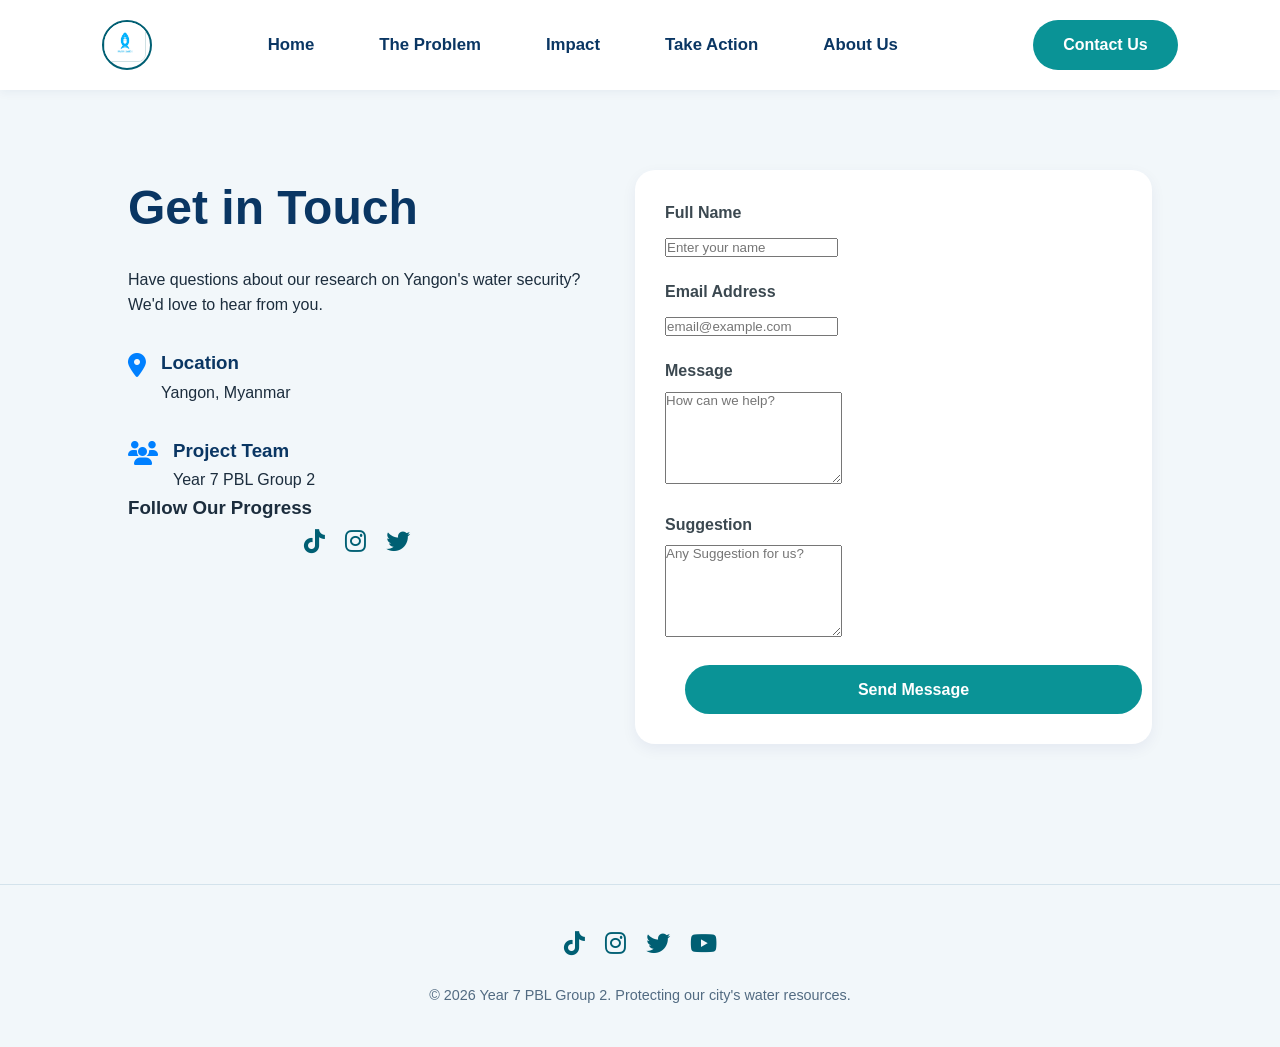
<file: contact.html>
<!DOCTYPE html>
<html lang="en">
<head>
    <meta charset="UTF-8">
    <meta name="viewport" content="width=device-width, initial-scale=1.0">
    <title>Water Pollution</title>
    <link rel="stylesheet" href="style.css">
    <link rel="stylesheet" href="https://cdnjs.cloudflare.com/ajax/libs/font-awesome/6.4.0/css/all.min.css" />
    <link rel="icon" type="image/jpeg" href="Image.jpg">
</head>
<body>

    <nav class="navbar">
        <div class="logo-circle">
            <a href="index.html">
                <img src="Image.jpg" alt="Waterguards Logo" class="logo-img">
            </a>
        </div>
        <div class="nav-links">
            <a href="index.html">Home</a>
            <a href="problem.html">The Problem</a>
            <a href="impact.html">Impact</a>
            <a href="action.html">Take Action</a>
            <a href="about.html">About Us</a>
        </div>
        <a href="contact.html" class="cta-button">Contact Us</a>
    </nav>

    <div class="contact-page-wrapper">
        
        <div class="success-screen" id="success">
            <div class="success-card">
                <div class="success-logo-circle">
                    <img src="Image.jpg" alt="Waterguards Logo" class="success-logo-img">
                </div>
                <h1>Message Sent!</h1>
                <p>Thank you for reaching out. Our PBL group will get back to you soon.</p>
                <a href="index.html" class="success-btn">Return To Home</a>
            </div>
        </div>

        <div class="contact-flex-container" id="contact-main">
            
            <div class="contact-info">
                <h1>Get in Touch</h1>
                <p>Have questions about our research on Yangon's water security? We'd love to hear from you.</p>
                
                <div class="info-item">
                    <i class="fas fa-map-marker-alt"></i>
                    <div>
                        <h3>Location</h3>
                        <p>Yangon, Myanmar</p>
                    </div>
                </div>

                <div class="info-item">
                    <i class="fas fa-users"></i>
                    <div>
                        <h3>Project Team</h3>
                        <p>Year 7 PBL Group 2</p>
                    </div>
                </div>

                <div class="social-box">
                    <h3>Follow Our Progress</h3>
                    <div class="social-links">
                        <a href="https://www.tiktok.com/en/"><i class="fab fa-tiktok"></i></a>
                        <a href="https://www.instagram.com/"><i class="fab fa-instagram"></i></a>
                        <a href="https://x.com/"><i class="fab fa-twitter"></i></a>
                    </div>
                </div>
            </div>

            <div class="contact-form-card">
                <form class="contact-form">
                    <div class="form-group">
                        <label>Full Name</label>
                        <input type="text" placeholder="Enter your name" required>
                    </div>
                    <div class="form-group">
                        <label>Email Address</label>
                        <input type="email" placeholder="email@example.com" required>
                    </div>
                    <div class="form-group">
                        <label>Message</label>
                        <textarea placeholder="How can we help?" rows="6" required></textarea>
                    </div>

                     <div class="form-group">
                        <label>Suggestion</label>
                        <textarea placeholder="Any Suggestion for us?" rows="6" required></textarea>
                    </div>
                    <a href="#success" class="cta-button full-width">Send Message</a>
                </form>
            </div>
        </div>
    </div>

<footer class="footer">
        <div class="social-links">
            <a href="https://www.tiktok.com/" target="_blank" aria-label="TikTok"><i class="fab fa-tiktok"></i></a>
            <a href="https://www.instagram.com/" target="_blank" aria-label="Instagram"><i class="fab fa-instagram"></i></a>
            <a href="https://x.com/" target="_blank" aria-label="Twitter"><i class="fab fa-twitter"></i></a>
            <a href="https://www.youtube.com/" target="_blank" aria-label="YouTube"><i class="fab fa-youtube"></i></a>
        </div>
        <p>&copy; 2026 Year 7 PBL Group 2. Protecting our city's water resources.</p>
    </footer>
</footer>


</body>
</html>
</file>
<file: style.css>
/* Index */
* {
    margin: 0;
    padding: 0;
    box-sizing: border-box;
    font-family: 'Segoe UI', sans-serif;
    scroll-behavior: smooth;
}

body {
    line-height: 1.6;
    color: #1a252c;
    background-color: #f4f9fc;
}

/* --- Theme Colors --- */
:root {
    --primary-blue: #006673; 
    --primary-accent: #00a3b4; 
    --dark-blue: #03045e;
    --cta-green: #006673;
    --cta-hover: #005561; 
}

.logo-circle {
    width: 50px;
    height: 50px;
    background-color: #ffffff;
    border-radius: 50%;
    border: 2px solid var(--primary-blue);
    display: flex;
    justify-content: center;
    align-items: center;
    overflow: hidden; 
    cursor: pointer;
    transition: transform 0.3s ease, border-color 0.3s ease;
}

.logo-circle:hover {
    transform: scale(1.1);
    border-color: var(--primary-accent);
}

.logo-img {
    max-width: 90%;
    max-height: 90%;
    object-fit: contain;
}

.navbar {
    display: flex;
    justify-content: space-between;
    align-items: center;
    padding: 20px 8%; 
    background-color: #ffffff;
    box-shadow: 0 2px 10px rgba(3, 4, 94, 0.05); 
    position: sticky;
    top: 0;
    z-index: 1000;
}

.nav-links {
    display: flex;
    gap: 45px; 
    align-items: center; 
}

.nav-links a {
    text-decoration: none;
    color: var(--dark-blue); 
    font-weight: 600;
    font-size: 1.05rem; 
    transition: all 0.3s ease;
    padding: 8px 16px; 
    border-radius: 20px; 
}

.nav-links a:hover {
    color: var(--primary-accent);
    transform: translateY(-2px);
}

.nav-links a.active {
    background-color: #003366 !important; 
    color: #ffffff !important;
}

.cta-button {
    background-color: var(--cta-green);
    color: #ffffff;
    padding: 12px 30px; 
    border: none;
    border-radius: 25px;
    cursor: pointer;
    font-weight: bold;
    margin-left: 20px;
}

@media (max-width: 600px) {
    .navbar {
        flex-direction: column;
        gap: 15px;
        padding: 1rem 5%;
    }
    .logo-circle {
        width: 40px;
        height: 40px;
    }
    .nav-links {
        flex-direction: column;
        align-items: center;
        gap: 10px;
    }
}

/* Header */
.hero-section {
    position: relative;
    width: 100%;
    min-height: 75vh;
    background-image: url('https://i.pinimg.com/1200x/fe/5a/a8/fe5aa83a6c1b85cbc295383f99c4b17a.jpg'); 
    background-size: cover;
    background-position: center;
}

.hero-overlay {
    position: absolute;
    top: 0; left: 0;
    width: 100%; height: 100%;
    background: rgba(0, 0, 0, 0.55); 
    display: flex;
    justify-content: center;
    align-items: center;
    padding: 20px;
}

.hero-content {
    max-width: 800px;
    text-align: center;
    display: flex;
    flex-direction: column;
    align-items: center;
}

.hero-content h1 {
    font-size: 3.5rem;
    color: #ffffff;
    margin-bottom: 15px;
    font-weight: 700;
}

.hero-content p {
    font-size: 1.2rem;
    color: #f1f5f9;
    line-height: 1.6;
    margin-bottom: 35px; 
}

.hero-buttons {
    display: block;
    width: 100%;
}

.btn.secondary {
    display: inline-block;
    background-color: var(--cta-green); 
    border: 2px solid var(--primary-accent);
    color: #ffffff;
    font-family: 'Segoe UI', Tahoma, Geneva, Verdana, sans-serif;
    font-weight: 600;
    font-size: 1.15rem;
    letter-spacing: 0.3px;
    padding: 12px 45px;
    border-radius: 50px; 
    text-align: center;
    text-decoration: none;
    cursor: pointer;
    transition: background-color 0.2s ease, transform 0.2s ease;
}

.btn.secondary:hover {
    background-color: var(--cta-hover);
    transform: scale(1.02); 
}

@media (max-width: 768px) {
    .hero-content h1 {
        font-size: 2.5rem;
    }
    .hero-content p {
        font-size: 1.05rem;
    }
}

.btn {
    padding: 12px 30px;
    font-size: 1rem;
    font-weight: 600;
    border-radius: 50px; 
    cursor: pointer;
    transition: all 0.3s ease;
    border: 2px solid var(--primary-blue);
}

.btn:first-child {
    background-color: var(--primary-blue);
    color: #ffffff;
}

.btn:first-child:hover {
    background-color: var(--primary-accent);
    border-color: var(--primary-accent);
    transform: translateY(-2px); 
    box-shadow: 0 4px 10px rgba(0, 102, 115, 0.3);
}

.btn.secondary {
    background-color: transparent;
    color: var(--primary-blue);
}

.btn.secondary:hover {
    background-color: var(--primary-blue);
    color: #ffffff;
    transform: translateY(-2px);
    box-shadow: 0 4px 10px rgba(0, 102, 115, 0.3);
}

.close {
    position: absolute;
    top: 10px; right: 15px;
    font-size: 20px;
    cursor: pointer;
}

.modal-checkbox {
    display: none;
}

.modal {
    display: none;
    position: fixed;
    top: 0; left: 0;
    width: 100%; height: 100%;
    background: rgba(3, 4, 94, 0.6); 
    z-index: 2000;
}

.modal-checkbox:checked + .modal {
    display: block;
}

.modal-content {
    background: #ffffff;
    margin: 10% auto;
    padding: 40px;
    width: 90%;
    max-width: 400px;
    border-radius: 15px;
    text-align: center;
    position: relative;
    box-shadow: 0 10px 30px rgba(3, 4, 94, 0.15); 
}

.close {
    position: absolute;
    top: 15px; right: 20px;
    font-size: 24px;
    cursor: pointer;
    color: var(--dark-blue);
}

.modal-content input {
    width: 100%;
    padding: 12px;
    margin: 10px 0;
    border: 1px solid #c8d7dd; 
    border-radius: 5px;
}

/* Sections */
.stats {
    display: flex;
    justify-content: space-between;
    padding: 60px 10%;
    gap: 20px;
}

.stat-card {
    flex: 1;
    text-align: center;
    padding: 30px;
    background: #ffffff; 
    border-radius: 10px;
    border-top: 5px solid var(--primary-accent);
    box-shadow: 0 4px 15px rgba(3, 4, 94, 0.04);
}

.yangon-context {
    padding: 60px 15%;
    background-color: #eaf4f6; 
    text-align: center;
}

.yangon-context h2 {
    font-size: 2.5rem;
    color: var(--dark-blue);
    margin-bottom: 20px;
}

.yangon-context p {
    font-size: 1.1rem;
    color: #1a252c;
    max-width: 800px;
    margin: 10px auto;
    line-height: 1.8;
}

.stat-card h3 { font-size: 2.5rem; color: var(--dark-blue); }

.pollution-gallery {
    padding: 60px 10%;
    background-color: #ffffff; 
}

.gallery-wrapper {
    display: flex;
    justify-content: center;
    gap: 40px; 
    flex-wrap: wrap;
}

.gallery-item {
    flex: 0 0 45%; 
    min-width: 280px; 
    position: relative;
    border-radius: 15px;
    overflow: hidden; 
    box-shadow: 0 10px 25px rgba(3, 4, 94, 0.08); 
    transition: all 0.4s ease-out; 
    background: #ffffff; 
}

.gallery-item:hover {
    transform: translateY(-8px) scale(1.02);
    box-shadow: 0 20px 40px rgba(0, 102, 115, 0.15); 
}

.gallery-image {
    width: 100%;
    height: 100%;
    object-fit: cover;
    display: block;
    transition: transform 0.4s ease-out;
}

.image-label {
    position: absolute;
    bottom: 0; left: 0; right: 0;
    padding: 10px 15px;
    background: linear-gradient(transparent, rgba(3, 4, 94, 0.85)); 
    color: #ffffff;
    font-size: 0.9rem;
    font-weight: 600;
}

/* Mobile */
@media (max-width: 768px) {
    .stats {
        flex-direction: column;
    }
    
    .stat-card {
        width: 100%;
    }

    .hero h1 {
        font-size: 2.5rem;
    }
}

/* Footer */
.footer {
    text-align: center;
    padding: 40px;
    margin-top: 50px;
    border-top: 1px solid #d0e1e4;
    font-size: 0.9rem;
    color: #3b4850;
}

.social-links {
    margin-bottom: 20px;
    display: flex;
    justify-content: center;
    gap: 20px;
}

.social-links a {
    color: var(--primary-blue); 
    font-size: 1.5rem;
    transition: transform 0.3s ease, color 0.3s ease;
}

.social-links a:hover {
    color: var(--primary-accent); 
    transform: scale(1.2);
}

/* Problem */
* {
    margin: 0;
    padding: 0;
    box-sizing: border-box;
    font-family: 'Segoe UI', sans-serif;
    scroll-behavior: smooth;
}

body {
    line-height: 1.6;
    color: #1a252c; 
    background-color: #f4f9fc; 
}

:root {
    --primary-blue: #006673; 
    --primary-accent: #00a3b4; 
    --dark-blue: #03045e; 
    --cta-green: #006673; 
    --cta-hover: #005561; 
}

.navbar {
    display: flex;
    justify-content: space-between;
    align-items: center;
    padding: 10px 5%;
    background-color: #ffffff;
    box-shadow: 0 2px 10px rgba(3, 4, 94, 0.05); 
    position: sticky;
    top: 0;
    z-index: 1000;
}

/* Circular Logo Container */
.logo-circle {
    width: 50px;
    height: 50px;
    background-color: #ffffff;
    border-radius: 50%;
    border: 2px solid var(--primary-blue);
    display: flex;
    justify-content: center;
    align-items: center;
    overflow: hidden; 
    cursor: pointer;
    transition: transform 0.3s ease, border-color 0.3s ease;
}

.logo-circle:hover {
    transform: scale(1.1);
    border-color: var(--primary-accent);
}

.logo-img {
    max-width: 90%; 
    max-height: 90%;
    object-fit: contain; 
}

.navbar {
    display: flex;
    justify-content: space-between;
    align-items: center;
    padding: 20px 8%; 
    background-color: #ffffff;
    box-shadow: 0 2px 10px rgba(3, 4, 94, 0.05); 
    position: sticky;
    top: 0;
    z-index: 1000;
}

.nav-links {
    display: flex;
    gap: 45px; 
}

.nav-links a {
    text-decoration: none;
    color: var(--dark-blue); 
    font-weight: 600;
    font-size: 1.05rem; 
    transition: all 0.3s ease;
    padding: 5px 10px;
}

.nav-links a:hover {
    color: var(--primary-accent);
    transform: translateY(-2px);
}

.cta-button {
    background-color: var(--cta-green);
    color: #ffffff;
    padding: 12px 30px; 
    border: none;
    border-radius: 25px;
    cursor: pointer;
    font-weight: bold;
    margin-left: 20px;
}

.cta-button:hover {
    background-color: var(--cta-hover);
}

@media (max-width: 600px) {
    .navbar {
        flex-direction: column;
        gap: 15px;
        padding: 1rem 5%;
    }
    .logo-circle {
        width: 40px;
        height: 40px;
    }
    .nav-links {
        flex-direction: column;
        align-items: center;
        gap: 10px;
    }
}
 
.section-theme {
    padding: 60px 10%;
    text-align: center;
    background-color: #ffffff;
}
 
.section-theme h2 {
    color: var(--dark-blue);       
    font-size: 2.2rem;        
    margin-bottom: 25px;
    font-weight: 700;
}
 
.section-theme p {
    color: #1a252c;
    font-size: 1.15rem;
    line-height: 1.8;
    max-width: 800px;        
    margin: 0 auto;          
}
 
.problem-container {
    padding: 80px 10%;
    background: #ffffff;
}
 
.header-content {
    text-align: center;
    margin-bottom: 50px;
}
 
.consequences-theme {
    background-color: #eaf4f6; 
    padding: 60px 10%;
    margin-top: 40px;
    border-radius: 10px;
}
 
.impact-grid {
    display: grid;
    grid-template-columns: repeat(auto-fit, minmax(280px, 1fr));
    gap: 30px;
    margin-top: 30px;
}
 
.impact-item {
    background: #ffffff;
    padding: 25px;
    border-radius: 15px;
    border: 1px solid #d0e1e4; 
}
 
.impact-item h4 {
    color: var(--primary-blue);
    margin-bottom: 10px;
}
 
/* Bento Grid Layout */
.bento-grid {
    display: grid;
    gap: 40px;
    grid-template-columns: repeat(auto-fit, minmax(350px, 1fr));
    padding: 100px;
}
 
.card {
    padding: 40px;
    margin-bottom: 20px;
}
 
/* Card Styling */
.card {
    background: #ffffff;
    padding: 30px;
    border-radius: 20px;
    border-left: 6px solid var(--primary-accent); /* Vibrant brand indicator */
    box-shadow: 0 10px 25px rgba(3, 4, 94, 0.06);
    transition: all 0.3s ease-in-out;
}
 
.card:hover {
    transform: translateY(-15px);
    box-shadow: 0 20px 30px rgba(0, 102, 115, 0.15);
    border-left-width: 12px;
}
 
.icon {
    font-size: 2.5rem;
    margin-bottom: 20px;
    display: block;
}
 
.card h3 {
    color: var(--dark-blue);
    margin-bottom: 15px;
    font-size: 1.4rem;
}
 
.card p {
    color: #3b4850; /* Hardened grey to ensure readability */
    font-size: 1rem;
    line-height: 1.7;
}
 
.reveal-card {
    opacity: 0;
    transform: translateY(30px);
    animation: fadeInUp 0.8s ease forwards;
}
 
.reveal-card:nth-child(1) { animation-delay: 0.2s; }
.reveal-card:nth-child(2) { animation-delay: 0.5s; }
.reveal-card:nth-child(3) { animation-delay: 0.8s; }
 
@keyframes fadeInUp {
    to {
        opacity: 1;
        transform: translateY(0);
    }
}
 
@media (max-width: 768px) {
    .bento-grid {
        gap: 20px;
    }
}
 
.gallery-container {
    padding: 60px 10%;
    background-color: #ffffff;
}
 
.gallery-container h2 {
    color: var(--dark-blue);
    text-align: center;
    margin-bottom: 40px;
}
 
.gallery-container p {
    text-align: center;
    color: #1a252c;
    max-width: 700px;
    margin: 0 auto 50px auto;
}
 
.evidence-gallery {
    display: flex;
    justify-content: center;
    gap: 30px;
}
 
.evidence-card {
    position: relative;
    width: 45%;
    max-width: 400px;
    border-radius: 20px;
    overflow: hidden;
    box-shadow: 0 10px 25px rgba(3, 4, 94, 0.1);
    transition: transform 0.3s ease;
}
 
.evidence-card img {
    width: 100%;
    height: 300px;
    object-fit: cover;
}
 
.evidence-card:hover {
    transform: translateY(-10px);
}
 
.caption-overlay {
    position: absolute;
    bottom: 0;
    left: 0;
    width: 100%;
    color: #ffffff;
    font-weight: bold;
    text-align: center;
    padding: 15px 0;
    background: linear-gradient(to top, rgba(3, 4, 94, 0.85), transparent); /* Rich navy base overlay gradient */
}
 
/* Footer */
.footer {
    text-align: center;
    padding: 40px;
    margin-top: 50px;
    border-top: 1px solid #d0e1e4;
    font-size: 0.9rem;
    color: #3b4850;
}

.social-links {
    margin-bottom: 20px;
    display: flex;
    justify-content: center;
    gap: 20px;
}

.social-links a {
    color: var(--primary-blue); 
    font-size: 1.5rem;
    transition: transform 0.3s ease, color 0.3s ease;
}

.social-links a:hover {
    color: var(--primary-accent); 
    transform: scale(1.2);
}

/* IMpact */
* {
    margin: 0;
    padding: 0;
    box-sizing: border-box;
    font-family: 'Segoe UI', sans-serif;
    scroll-behavior: smooth;
}

body {
    line-height: 1.6;
    color: #1a252c; 
    background-color: #f4f9fc;
}

:root {
    --primary-blue: #006673; 
    --primary-accent: #00a3b4; 
    --dark-blue: #03045e; 
    --cta-green: #006673;
    --cta-hover: #005561; 
}   

.navbar {
    display: flex;
    justify-content: space-between;
    align-items: center;
    padding: 10px 5%;
    background-color: #ffffff;
    box-shadow: 0 2px 10px rgba(3, 4, 94, 0.05); 
    position: sticky;
    top: 0;
    z-index: 1000;
}

.logo-circle {
    width: 50px;
    height: 50px;
    background-color: #fff;
    border-radius: 50%;
    border: 2px solid var(--primary-blue);
    display: flex;
    justify-content: center;
    align-items: center;
    overflow: hidden; 
    cursor: pointer;
    transition: transform 0.3s ease, border-color 0.3s ease;
}

.logo-circle:hover {
    transform: scale(1.1);
    border-color: var(--primary-accent); 
}

.logo-img {
    max-width: 90%; 
    max-height: 90%;
    object-fit: contain; 
}

.navbar {
    display: flex;
    justify-content: space-between;
    align-items: center;
    padding: 20px 8%; 
    background-color: #ffffff;
    box-shadow: 0 2px 10px rgba(3, 4, 94, 0.05); 
    position: sticky;
    top: 0;
    z-index: 1000;
}

.nav-links {
    display: flex;
    gap: 45px; 
}

.nav-links a {
    text-decoration: none;
    color: var(--dark-blue); 
    font-weight: 600;
    font-size: 1.05rem; 
    transition: all 0.3s ease;
    padding: 5px 10px;
}

.nav-links a:hover {
    color: var(--primary-accent);
    transform: translateY(-2px);
}

.cta-button {
    background-color: var(--cta-green);
    color: white;
    padding: 12px 30px; 
    border: none;
    border-radius: 25px;
    cursor: pointer;
    font-weight: bold;
    margin-left: 20px;
}

.cta-button:hover {
    background-color: var(--cta-hover);
}

/* --- Responsive View --- */
@media (max-width: 600px) {
    .navbar {
        flex-direction: column;
        gap: 15px;
        padding: 1rem 5%;
    }
    .logo-circle {
        width: 40px;
        height: 40px;
    }
    .nav-links {
        flex-direction: column;
        align-items: center;
        gap: 10px;
    }
}

body {
    background-color: #f4f9fc;
    font-family: 'Helvetica Neue', Arial, sans-serif;
    color: #1a252c;
}
 
.impact-section {
    max-width: 900px;
    margin: 50px auto;
    padding: 0 20px;
}
 
.river-header {
    margin-bottom: 60px;
    border-bottom: 2px solid #d0e1e4; 
    padding-bottom: 20px;
}
 
.river-header h1 {
    color: var(--dark-blue);
    font-size: 2.8rem;
    margin-bottom: 10px;
}
 
.impact-roadmap {
    display: flex;
    flex-direction: column;
    gap: 40px;
}
 
.step-item {
    display: flex;
    align-items: flex-start;
    gap: 30px;
    background: white;
    padding: 30px;
    border-radius: 8px;
    box-shadow: 5px 5px 0px var(--primary-blue); 
    border: 1px solid #d0e1e4;
    transition: transform 0.3s ease, box-shadow 0.3s ease;
}

.step-item:hover {
    transform: translateY(-10px); 
    box-shadow: 10px 10px 0px var(--primary-accent); 
    cursor: pointer;
}
 
.step-number {
    font-size: 3rem;
    font-weight: 900;
    color: var(--primary-accent);
    line-height: 1;
}
 
.step-content h3 {
    margin-top: 0;
    color: var(--dark-blue);
    font-size: 1.5rem;
    margin-bottom: 10px;
}
 
.step-content p {
    color: #3b4850; 
    line-height: 1.7;
    margin: 0;
}
 
@media (max-width: 600px) {
    .step-item {
        flex-direction: column;
        padding: 20px;
    }
    .step-number {
        font-size: 2rem;
    }
}

img {
    width: 100%;
    height: auto;
    border-radius: 8px;
    border: 1px solid #d0e1e4;
    margin: 50px 0; 
    transition: transform 0.4s ease, box-shadow 0.4s ease;
}

img:hover {
    transform: scale(1.02); 
    box-shadow: 0 15px 30px rgba(3, 4, 94, 0.15); 
    cursor: pointer;
}

.footer {
    text-align: center;
    padding: 40px;
    margin-top: 50px;
    border-top: 1px solid #d0e1e4;
    font-size: 0.9rem;
    color: #3b4850;
}

.social-links {
    margin-bottom: 20px;
    display: flex;
    justify-content: center;
    gap: 20px;
}

.social-links a {
    color: var(--primary-blue); 
    font-size: 1.5rem;
    transition: transform 0.3s ease, color 0.3s ease;
}

.social-links a:hover {
    color: var(--primary-accent); 
    transform: scale(1.2);
}

/* contact */
* {
    margin: 0;
    padding: 0;
    box-sizing: border-box;
    font-family: 'Segoe UI', sans-serif;
    scroll-behavior: smooth;
}

body {
    line-height: 1.6;
    color: #1a252c; 
    background-color: #f4f9fc; 
}

/* --- Theme Colors --- */
:root {
    --primary-blue: #006673; 
    --primary-accent: #00a3b4; 
    --dark-blue: #03045e; 
    --cta-green: #006673;
    --cta-hover: #005561; 
}   

/* --- Navbar Styles --- */
.navbar {
    display: flex;
    justify-content: space-between;
    align-items: center;
    padding: 10px 5%;
    background-color: #ffffff;
    box-shadow: 0 2px 10px rgba(3, 4, 94, 0.05);
    position: sticky;
    top: 0;
    z-index: 1000;
}

/* Circular Logo Container */
.logo-circle {
    width: 50px;
    height: 50px;
    background-color: #fff;
    border-radius: 50%;
    border: 2px solid var(--primary-blue);
    display: flex;
    justify-content: center;
    align-items: center;
    overflow: hidden; 
    cursor: pointer;
    transition: transform 0.3s ease, border-color 0.3s ease;
}

.logo-circle:hover {
    transform: scale(1.1);
    border-color: var(--primary-accent);
}

/* Logo image styles */
.logo-img {
    max-width: 90%; 
    max-height: 90%;
    object-fit: contain; 
}

.navbar {
    display: flex;
    justify-content: space-between;
    align-items: center;
    padding: 20px 8%; 
    background-color: #ffffff;
    box-shadow: 0 2px 10px rgba(3, 4, 94, 0.05); 
    position: sticky;
    top: 0;
    z-index: 1000;
}

.nav-links {
    display: flex;
    gap: 45px; 
}

.nav-links a {
    text-decoration: none;
    color: var(--dark-blue);
    font-weight: 600;
    font-size: 1.05rem; 
    transition: all 0.3s ease;
    padding: 5px 10px;
}

.nav-links a:hover {
    color: var(--primary-accent);
    transform: translateY(-2px);
}

.cta-button {
    background-color: var(--cta-green);
    color: white;
    padding: 12px 30px; 
    border: none;
    border-radius: 25px;
    cursor: pointer;
    font-weight: bold;
    margin-left: 20px;
}

/* --- Responsive View --- */
@media (max-width: 600px) {
    .navbar {
        flex-direction: column;
        gap: 15px;
        padding: 1rem 5%;
    }
    .logo-circle {
        width: 40px;
        height: 40px;
    }
    .nav-links {
        flex-direction: column;
        align-items: center;
        gap: 10px;
    }
}

.contact-page-wrapper {
    padding: 60px 8%;
    min-height: 80vh;
    display: flex;
    align-items: center;
    justify-content: center;
}

.contact-flex-container {
    display: flex;
    gap: 50px;
    width: 100%;
    max-width: 1100px;
}

/* Info Side */
.contact-info {
    flex: 1;
}

.contact-info h1 {
    color: var(--dark-blue);
    font-size: 3rem;
    margin-bottom: 20px;
}

.info-item {
    display: flex;
    gap: 15px;
    margin-top: 30px;
}

.info-item i {
    color: var(--primary-accent);
    font-size: 1.5rem;
    margin-top: 5px;
}

.info-item h3 { color: var(--dark-blue); margin-bottom: 2px; }

/* Form Card */
.contact-form-card {
    flex: 1;
    background: white;
    padding: 40px;
    border-radius: 20px;
    box-shadow: 0 10px 30px rgba(3, 4, 94, 0.06); 
}

.form-group { margin-bottom: 20px; }
.form-group label { display: block; font-weight: 600; margin-bottom: 8px; color: #3b4850; } 

.full-width { width: 100%; text-align: center; padding: 15px; }

.success-screen {
    display: none;
    width: 100%;
}

#success:target {
    display: flex;
    justify-content: center;
    align-items: center;
    position: fixed;
    top: 0; left: 0;
    width: 100%; height: 100%;
    background-color: #eaf4f6;
    z-index: 2000;
}

#success:target ~ #contact-main {
    display: none;
}

.success-card {
    background: white;
    padding: 50px;
    border-radius: 40px;
    text-align: center;
    box-shadow: 0 20px 40px rgba(3, 4, 94, 0.1);
    max-width: 450px;
    width: 90%;
}

.success-logo-circle {
    width: 140px; height: 140px;
    border: 5px solid var(--primary-accent); 
    border-radius: 50%;
    margin: 0 auto 30px;
    display: flex;
    justify-content: center;
    align-items: center;
}

.success-logo-img {
    width: 70%;
    height: auto;
}

.success-btn {
    display: inline-block;
    background-color: var(--primary-blue); 
    color: white;
    padding: 15px 40px;
    border-radius: 50px;
    text-decoration: none;
    font-weight: bold;
    margin-top: 20px;
    transition: background-color 0.2s ease;
}

.success-btn:hover {
    background-color: var(--cta-hover);
}

.contact-page-wrapper {
    padding: 80px 10%;
}

.contact-flex-container {
    display: flex;
    gap: 50px;
}

.contact-form-card {
    flex: 1;
    background: white;
    padding: 30px;
    border-radius: 20px;
    box-shadow: 0 5px 15px rgba(3, 4, 94, 0.06);
}

.full-width {
    display: block;
    text-align: center;
    width: 100%;
    text-decoration: none;
}

@keyframes fadeIn {
    from { opacity: 0; transform: translateY(20px); }
    to { opacity: 1; transform: translateY(0); }
}

/* --- Mobile Responsive --- */
@media (max-width: 900px) {
    .contact-flex-container { flex-direction: column; }
    .contact-info { text-align: center; }
    .info-item { justify-content: center; }
}

/* Footer */
.footer {
    text-align: center;
    padding: 40px;
    margin-top: 50px;
    border-top: 1px solid #d0e1e4; 
    font-size: 0.9rem;
    color: #3b4850;
}

.social-links {
    margin-bottom: 20px;
    display: flex;
    justify-content: center;
    gap: 20px;
}

.social-links a {
    color: var(--primary-blue); 
    font-size: 1.5rem;
    transition: transform 0.3s ease, color 0.3s ease;
}

.social-links a:hover {
    color: var(--primary-accent); 
    transform: scale(1.2);
}

/* action */
* {
    margin: 0;
    padding: 0;
    box-sizing: border-box;
    font-family: 'Segoe UI', sans-serif;
    scroll-behavior: smooth;
}

body {
    line-height: 1.6;
    color: #1c2d3d;
    background-color: #f2f7fa;
}

/* --- Theme Colors --- */
:root {
    --primary-blue: #005f73; 
    --primary-accent: #0080ff; 
    --dark-blue: #0a3663; 
    --cta-green: #0a9396;
    --cta-hover: #005f73; 
}   

/* --- Navbar Styles --- */
.navbar {
    display: flex;
    justify-content: space-between;
    align-items: center;
    padding: 20px 8%; 
    background-color: #ffffff;
    box-shadow: 0 2px 10px rgba(10, 54, 99, 0.06);
    position: sticky;
    top: 0;
    z-index: 1000;
}

.logo-circle {
    width: 50px;
    height: 50px;
    background-color: #fff;
    border-radius: 50%;
    border: 2px solid var(--primary-blue);
    display: flex;
    justify-content: center;
    align-items: center;
    overflow: hidden;
    cursor: pointer;
    transition: transform 0.3s ease, border-color 0.3s ease;
}

.logo-circle:hover {
    transform: scale(1.1);
    border-color: var(--primary-accent);
}

.logo-img {
    max-width: 90%;
    max-height: 90%;
    object-fit: contain; 
}

.nav-links {
    display: flex;
    gap: 45px; 
}

.nav-links a {
    text-decoration: none;
    color: var(--dark-blue);
    font-weight: 600;
    font-size: 1.05rem; 
    transition: all 0.3s ease;
    padding: 5px 10px;
}

.nav-links a:hover {
    color: var(--primary-accent);
    transform: translateY(-2px);
}

.cta-button {
    background-color: var(--cta-green);
    color: white;
    padding: 12px 30px; 
    border: none;
    border-radius: 25px;
    cursor: pointer;
    font-weight: bold;
    margin-left: 20px;
    text-decoration: none;
}

.hero-pollution-section {
    width: 100%;
    min-height: 90vh;
    padding: 60px 8%;
    display: flex;
    justify-content: center;
    align-items: center;
    background: linear-gradient(135deg, #0a3663 0%, #005f73 100%);
}

.content-card {
    background: rgba(255, 255, 255, 0.98);
    padding: 50px;
    border-radius: 24px;
    max-width: 900px;
    width: 100%;
    box-shadow: 0 20px 40px rgba(10, 54, 99, 0.15);
    border: 1px solid rgba(255, 255, 255, 0.8);
    animation: fadeIn 0.6s ease-out;
}

.content-card h1 {
    text-align: left;
    color: var(--dark-blue);
    font-size: 2.6rem;
    font-weight: 800;
    margin: 0 0 35px 0;
    letter-spacing: -0.5px;
}

details {
    background: #ffffff;
    margin-bottom: 16px;
    padding: 18px 24px;
    border-radius: 14px;
    border: 1px solid #d4e3ec;
    transition: all 0.3s cubic-bezier(0.25, 0.8, 0.25, 1);
}

details:hover {
    transform: translateY(-2px);
    box-shadow: 0 6px 15px rgba(0, 128, 255, 0.08);
    border-color: var(--primary-accent);
}

details[open] {
    border-color: var(--primary-accent);
    box-shadow: 0 8px 20px rgba(10, 54, 99, 0.06);
    padding-bottom: 24px;
}

summary {
    font-size: 1.2rem;
    font-weight: 700;
    color: var(--dark-blue);
    cursor: pointer;
    list-style: none;
    display: flex;
    justify-content: space-between;
    align-items: center;
    outline: none;
    user-select: none;
}

summary::after {
    content: '';
    width: 0;
    height: 0;
    border-top: 6px solid var(--primary-accent);
    border-left: 5px solid transparent;
    border-right: 5px solid transparent;
    transition: transform 0.3s ease;
}

details[open] summary::after {
    transform: rotate(-180deg);
}

summary::-webkit-details-marker {
    display: none;
}

details p {
    margin-top: 15px;
    padding-top: 15px;
    border-top: 1px solid #e3edf3;
    color: #2b3a4a;
    font-size: 1.05rem;
    line-height: 1.7;
}

.video-split-layout {
    display: flex;
    gap: 25px;
    margin-top: 15px;
    padding-top: 15px;
    border-top: 1px solid #e3edf3;
}

.video-player-box {
    flex: 1;
    min-width: 280px;
}

.video-player-box video {
    width: 100%;
    height: auto;
    display: block;
    border-radius: 12px;
    box-shadow: 0 4px 15px rgba(10, 54, 99, 0.15);
    background-color: #000000;
}

.video-text-box {
    flex: 1.2;
    min-width: 280px;
}

.video-text-box h4 {
    color: var(--dark-blue);
    font-size: 1.25rem;
    margin-bottom: 8px;
    font-weight: 700;
}

.video-text-box p {
    margin-top: 0;
    padding-top: 0;
    border-top: none;
    font-size: 1rem;
    color: #2b3a4a;
    margin-bottom: 12px;
}

.video-text-box ul {
    padding-left: 20px;
    font-size: 0.95rem;
    color: #3b4d61;
}

.video-text-box ul li {
    margin-bottom: 6px;
}

.success-screen { display: none; width: 100%; }
#success:target {
    display: flex; justify-content: center; align-items: center;
    position: fixed; top: 0; left: 0; width: 100%; height: 100%;
    background-color: #e3eff5; z-index: 2000;
}
#success:target ~ #contact-main { display: none; }
.success-card {
    background: white; padding: 50px; border-radius: 40px;
    text-align: center; box-shadow: 0 20px 40px rgba(10, 54, 99, 0.1);
    max-width: 450px; width: 90%;
}

@keyframes fadeIn {
    from { opacity: 0; transform: translateY(20px); }
    to { opacity: 1; transform: translateY(0); }
}

@media (max-width: 768px) {
    .navbar {
        flex-direction: column;
        gap: 15px;
        padding: 1rem 5%;
    }
    .nav-links {
        flex-direction: column;
        align-items: center;
        gap: 10px;
    }
    .hero-pollution-section {
        padding: 40px 20px;
    }
    .content-card {
        padding: 30px 20px;
        border-radius: 18px;
    }
    .content-card h1 {
        font-size: 1.9rem;
        margin-bottom: 25px;
    }
    summary {
        font-size: 1.05rem;
    }
    .video-split-layout {
        flex-direction: column;
        gap: 20px;
    }
}

/* Footer Section */
.footer {
    text-align: center;
    padding: 40px;
    margin-top: 50px;
    border-top: 1px solid #d4e3ec;
    font-size: 0.9rem;
    color: #3b4850;
}

.social-links {
    margin-bottom: 20px;
    display: flex;
    justify-content: center;
    gap: 20px;
}

.social-links a {
    color: var(--primary-blue); 
    font-size: 1.5rem;
    transition: transform 0.3s ease, color 0.3s ease;
}

.social-links a:hover {
    color: var(--primary-accent); 
    transform: scale(1.2);
}

/* about us */
* {
    margin: 0;
    padding: 0;
    box-sizing: border-box;
    font-family: 'Segoe UI', sans-serif;
    scroll-behavior: smooth;
}

body {
    line-height: 1.6;
    color: #1c2d3d; 
    background-color: #f2f7fa; 
}

/* --- Theme Colors --- */
:root {
    --primary-blue: #005f73; 
    --primary-accent: #0080ff; 
    --dark-blue: #0a3663; 
    --cta-green: #0a9396;
    --cta-hover: #005f73; 
}   

/* --- Navbar Styles --- */
.navbar {
    display: flex;
    justify-content: space-between;
    align-items: center;
    padding: 20px 8%; 
    background-color: #ffffff;
    box-shadow: 0 2px 10px rgba(10, 54, 99, 0.06); 
    position: sticky;
    top: 0;
    z-index: 1000;
}

.logo-circle {
    width: 50px;
    height: 50px;
    background-color: #fff;
    border-radius: 50%;
    border: 2px solid var(--primary-blue);
    display: flex;
    justify-content: center;
    align-items: center;
    overflow: hidden;
    cursor: pointer;
    transition: transform 0.3s ease, border-color 0.3s ease;
}

.logo-circle:hover {
    transform: scale(1.1);
    border-color: var(--primary-accent);
}

.logo-img {
    max-width: 90%;
    max-height: 90%;
    object-fit: contain; 
}

.nav-links {
    display: flex;
    gap: 45px; 
}

.nav-links a {
    text-decoration: none;
    color: var(--dark-blue);
    font-weight: 600;
    font-size: 1.05rem; 
    transition: all 0.3s ease;
    padding: 5px 10px;
}

.nav-links a:hover {
    color: var(--primary-accent);
    transform: translateY(-2px);
}

.cta-button {
    background-color: var(--cta-green);
    color: white;
    padding: 12px 30px; 
    border: none;
    border-radius: 25px;
    cursor: pointer;
    font-weight: bold;
    margin-left: 20px;
}

.cta-button:hover {
    background-color: var(--cta-hover);
}

/* --- Container View Layouts --- */
.about-container {
    padding: 60px 8%;
    max-width: 1200px;
    margin: 0 auto;
}

.about-header {
    text-align: center;
    margin-bottom: 40px;
}

.about-header h1 {
    color: var(--dark-blue);
    font-size: 2.8rem;
    margin-bottom: 15px;
}

.about-header h2 {
    color: var(--dark-blue);
    font-size: 2.2rem;
    margin-bottom: 10px;
}

.about-header p {
    max-width: 700px;
    margin: 0 auto;
    font-size: 1.15rem;
    color: #43586c;
}

.aim-section {
    display: flex;
    gap: 30px;
    margin: 40px 0;
    flex-wrap: wrap;
}

.aim-card {
    background: #ffffff;
    flex: 1;
    min-width: 280px;
    padding: 35px;
    border-radius: 18px;
    box-shadow: 0 10px 25px rgba(10, 54, 99, 0.05);
    border: 1px solid #d4e3ec;
    text-align: center;
    transition: transform 0.3s ease;
}

.aim-card:hover {
    transform: translateY(-5px);
    border-color: var(--primary-accent);
}

.aim-icon {
    font-size: 2.5rem;
    color: var(--primary-accent);
    margin-bottom: 15px;
}

.aim-card h2 {
    color: var(--dark-blue);
    font-size: 1.6rem;
    margin-bottom: 12px;
}

.aim-card p {
    color: #43586c;
    font-size: 1rem;
    line-height: 1.6;
}

.team-grid {
    display: flex;
    justify-content: center;
    gap: 30px;
    flex-wrap: wrap;
    margin-top: 30px;
}

.team-card {
    background: #ffffff;
    padding: 40px 25px;
    border-radius: 18px;
    width: 300px;
    text-align: center;
    box-shadow: 0 10px 25px rgba(10, 54, 99, 0.04);
    border: 1px solid #d4e3ec;
    transition: transform 0.3s ease, box-shadow 0.3s ease;
}

.team-card:hover {
    transform: translateY(-10px);
    box-shadow: 0 15px 30px rgba(10, 54, 99, 0.1);
    border-color: var(--primary-accent);
}

.member-image-circle {
    width: 130px;
    height: 130px;
    margin: 0 auto 20px auto;
    border-radius: 50%; 
    overflow: hidden;   
    border: 3px solid var(--primary-accent); 
    display: flex;
    justify-content: center;
    align-items: center;
    background-color: #e6f0f5;
}

.member-image-circle img {
    width: 100%;
    height: 100%;
    object-fit: cover; 
    display: block;
}

.team-card h3 {
    color: var(--dark-blue);
    font-size: 1.25rem;
    margin-bottom: 4px;
}

.role {
    color: var(--primary-blue);
    font-weight: 700;
    margin-bottom: 15px;
    text-transform: uppercase;
    font-size: 0.85rem;
    letter-spacing: 1px;
}

.team-card p:not(.role) {
    color: #43586c;
    font-size: 0.95rem;
    line-height: 1.6;
}

@media (max-width: 768px) {
    .navbar {
        flex-direction: column;
        gap: 15px;
        padding: 1rem 5%;
    }
    .nav-links {
        flex-direction: column;
        align-items: center;
        gap: 10px;
    }
    .about-container {
        padding: 40px 20px;
    }
    .about-header h1 {
        font-size: 2.1rem;
    }
    .aim-section {
        flex-direction: column;
    }
    .team-card {
        width: 100%;
        max-width: 350px;
    }
}

/* Footer Section */
.footer {
    text-align: center;
    padding: 40px;
    margin-top: 60px;
    border-top: 1px solid #d4e3ec;
    font-size: 0.9rem;
    color: #526b82;
}

.social-links {
    margin-bottom: 20px;
    display: flex;
    justify-content: center;
    gap: 20px;
}

.social-links a {
    color: var(--primary-blue); 
    font-size: 1.5rem;
    transition: transform 0.3s ease, color 0.3s ease;
}

.social-links a:hover {
    color: var(--primary-accent); 
    transform: scale(1.2);
}
</file>
